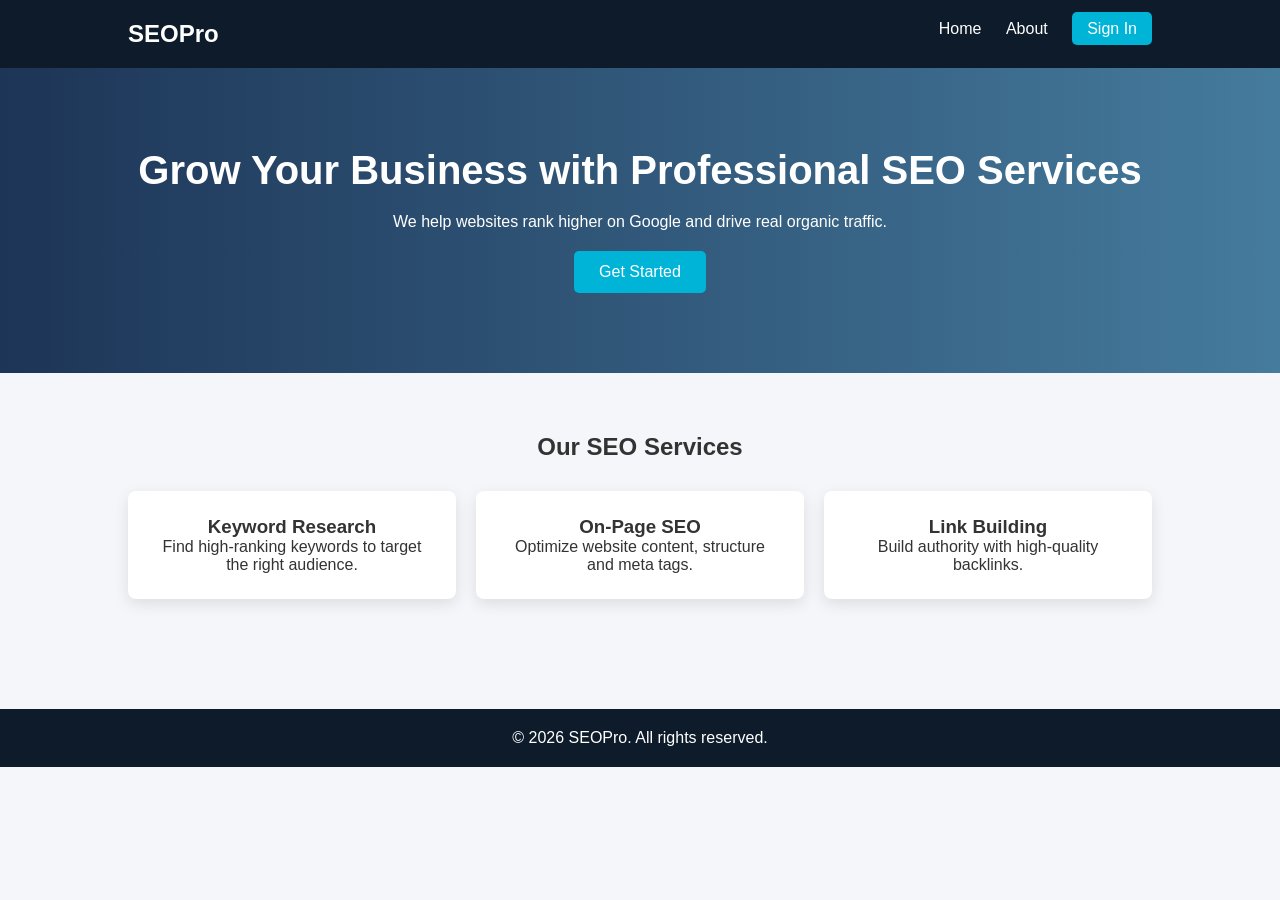
<file: index.html>
<!DOCTYPE html>
<html lang="en">
<head>
    <meta charset="UTF-8">
    <title>SEO Expert Services | Boost Your Website Ranking</title>
    <meta name="description" content="Professional SEO services to rank your website on Google. Get traffic, leads and sales with our SEO strategies.">
    <meta name="keywords" content="SEO services, digital marketing, website ranking, Google SEO, SEO expert">
    <meta name="author" content="Your Name">
    <meta name="viewport" content="width=device-width, initial-scale=1.0">
    
    <link rel="stylesheet" href="style.css">
    <!-- Google tag (gtag.js) -->
<script async src="https://www.googletagmanager.com/gtag/js?id=G-3Q4Z8QSYFE"></script>
<script>
  window.dataLayer = window.dataLayer || [];
  function gtag(){dataLayer.push(arguments);}
  gtag('js', new Date());

  gtag('config', 'G-3Q4Z8QSYFE');
</script>
</head>
<body>

<header>
    <div class="logo">SEOPro</div>
    <nav>
        <a href="index.html">Home</a>
        <a href="about.html">About</a>
        <a href="signin.html" class="btn">Sign In</a>
    </nav>
</header>

<section class="hero">
    <h1>Grow Your Business with Professional SEO Services</h1>
    <p>We help websites rank higher on Google and drive real organic traffic.</p>
    <a href="signin.html" class="cta">Get Started</a>
</section>

<section class="services">
    <h2>Our SEO Services</h2>
    <div class="cards">
        <div class="card">
            <h3>Keyword Research</h3>
            <p>Find high-ranking keywords to target the right audience.</p>
        </div>
        <div class="card">
            <h3>On-Page SEO</h3>
            <p>Optimize website content, structure and meta tags.</p>
        </div>
        <div class="card">
            <h3>Link Building</h3>
            <p>Build authority with high-quality backlinks.</p>
        </div>
    </div>
</section>

<footer>
    <p>© 2026 SEOPro. All rights reserved.</p>
</footer>

</body>

</html>
</file>
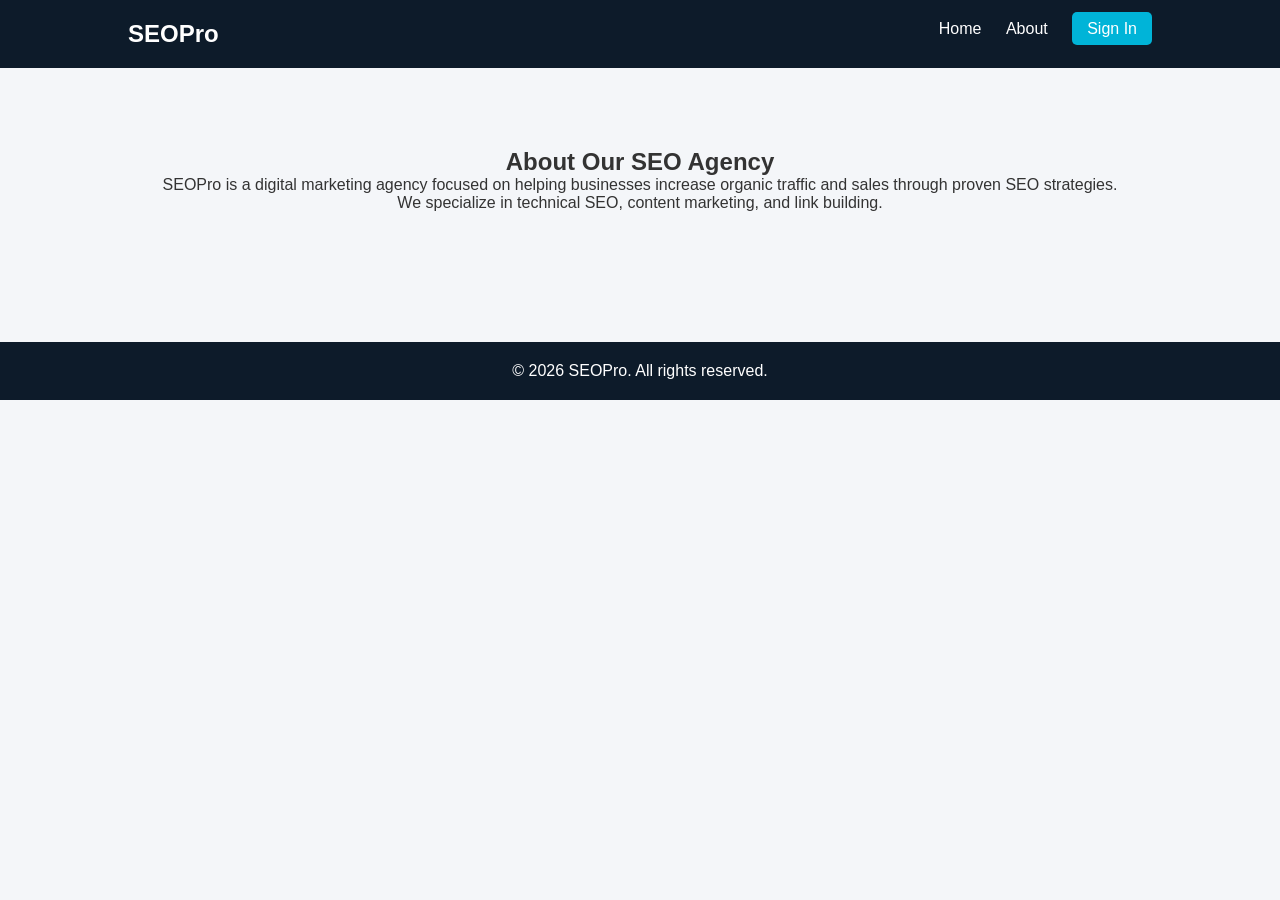
<file: about.html>
<!DOCTYPE html>
<html lang="en">
<head>
    <meta charset="UTF-8">
    <title>About Us | SEOPro</title>
    <meta name="description" content="Learn about our SEO agency and how we help businesses grow online.">
    <link rel="stylesheet" href="style.css">
</head>
<body>

<header>
    <div class="logo">SEOPro</div>
    <nav>
        <a href="index.html">Home</a>
        <a href="about.html">About</a>
        <a href="signin.html" class="btn">Sign In</a>
    </nav>
</header>

<section class="about">
    <h1>About Our SEO Agency</h1>
    <p>SEOPro is a digital marketing agency focused on helping businesses increase organic traffic and sales through proven SEO strategies.</p>
    <p>We specialize in technical SEO, content marketing, and link building.</p>
</section>

<footer>
    <p>© 2026 SEOPro. All rights reserved.</p>
</footer>

</body>
</html>
</file>
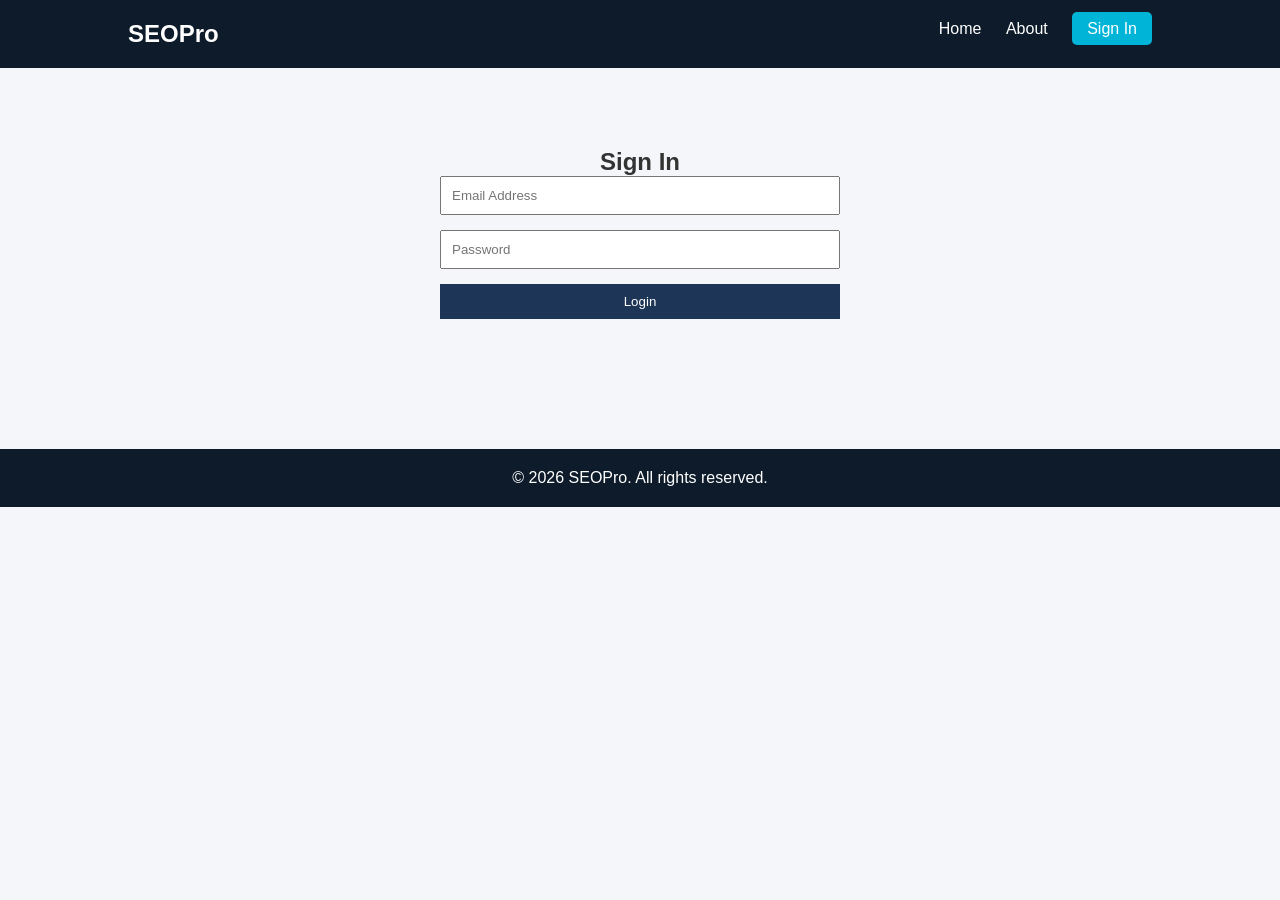
<file: signin.html>
<!DOCTYPE html>
<html lang="en">
<head>
    <meta charset="UTF-8">
    <title>Sign In | SEOPro</title>
    <meta name="description" content="Sign in to access your SEO dashboard.">
    <link rel="stylesheet" href="style.css">
</head>
<body>

<header>
    <div class="logo">SEOPro</div>
    <nav>
        <a href="index.html">Home</a>
        <a href="about.html">About</a>
        <a href="signin.html" class="btn">Sign In</a>
    </nav>
</header>

<section class="signin">
    <h1>Sign In</h1>
    <form>
        <input type="email" placeholder="Email Address" required>
        <input type="password" placeholder="Password" required>
        <button type="submit">Login</button>
    </form>
</section>

<footer>
    <p>© 2026 SEOPro. All rights reserved.</p>
</footer>

</body>
</html>
</file>
<file: style.css>
* {
    margin: 0;
    padding: 0;
    box-sizing: border-box;
    font-family: Arial, sans-serif;
}

body {
    background: #f4f6f9;
    color: #333;
}

header {
    display: flex;
    justify-content: space-between;
    padding: 20px 10%;
    background: #0d1b2a;
    color: white;
}

.logo {
    font-size: 24px;
    font-weight: bold;
}

nav a {
    color: white;
    text-decoration: none;
    margin-left: 20px;
}

.btn {
    background: #00b4d8;
    padding: 8px 15px;
    border-radius: 5px;
}

.hero {
    text-align: center;
    padding: 80px 20px;
    background: linear-gradient(to right, #1d3557, #457b9d);
    color: white;
}

.hero h1 {
    font-size: 40px;
    margin-bottom: 20px;
}

.cta {
    display: inline-block;
    margin-top: 20px;
    padding: 12px 25px;
    background: #00b4d8;
    color: white;
    text-decoration: none;
    border-radius: 5px;
}

.services {
    padding: 60px 10%;
    text-align: center;
}

.cards {
    display: flex;
    gap: 20px;
    margin-top: 30px;
}

.card {
    background: white;
    padding: 25px;
    border-radius: 8px;
    flex: 1;
    box-shadow: 0 5px 15px rgba(0,0,0,0.1);
}

.about, .signin {
    padding: 80px 10%;
    text-align: center;
}

form {
    display: flex;
    flex-direction: column;
    max-width: 400px;
    margin: auto;
}

form input {
    padding: 10px;
    margin-bottom: 15px;
}

form button {
    padding: 10px;
    background: #1d3557;
    color: white;
    border: none;
    cursor: pointer;
}

footer {
    text-align: center;
    padding: 20px;
    background: #0d1b2a;
    color: white;
    margin-top: 50px;
}
</file>
